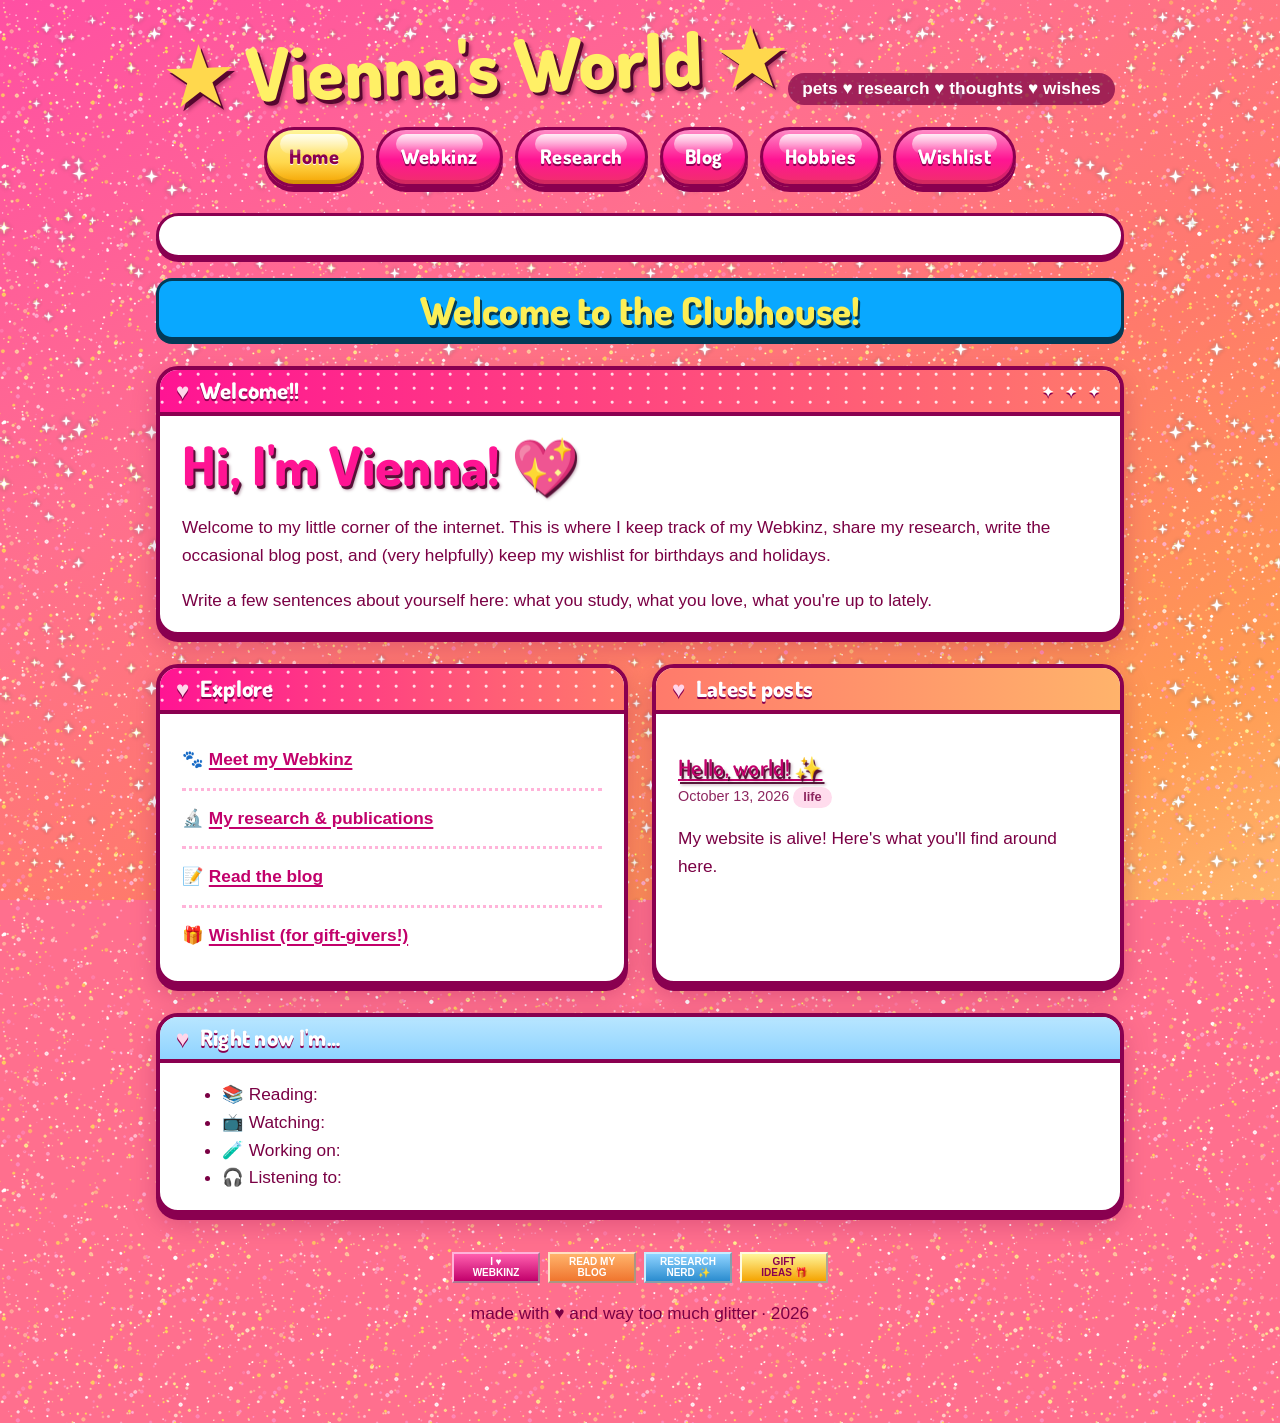
<file: index.html>
<!doctype html>
<html lang="en">
<head>
  <meta charset="utf-8">
  <meta name="viewport" content="width=device-width, initial-scale=1">
  <title>Vienna's World ✨</title>
  <link rel="icon" href="images/favicon.svg" type="image/svg+xml">
  <link rel="preconnect" href="https://fonts.googleapis.com">
  <link rel="preconnect" href="https://fonts.gstatic.com" crossorigin>
  <link href="https://fonts.googleapis.com/css2?family=Dosis:wght@600;700;800&display=swap" rel="stylesheet">
  <link rel="stylesheet" href="css/style.css">
</head>
<body data-page="home" data-root="">
<div class="page">
  <div id="site-header"></div>
  <main>
    <div id="birthday-banner"></div>
    <section class="window">
      <h2 class="window-title">Welcome!! <span class="dots" aria-hidden="true">✦ ✦ ✦</span></h2>
      <div class="window-body">
        <h1>Hi, I'm Vienna! 💖</h1>
        <p>Welcome to my little corner of the internet. This is where I keep track of my Webkinz, share my research, write the occasional blog post, and (very helpfully) keep my wishlist for birthdays and holidays.</p>
        <p>Write a few sentences about yourself here: what you study, what you love, what you're up to lately.</p>
      </div>
    </section>

    <div class="grid">
      <section class="window">
        <h2 class="window-title">Explore</h2>
        <div class="window-body">
          <ul class="item-list">
            <li>🐾 <a href="webkinz.html">Meet my Webkinz</a></li>
            <li>🔬 <a href="research.html">My research &amp; publications</a></li>
            <li>📝 <a href="blog/index.html">Read the blog</a></li>
            <li>🎁 <a href="wishlist.html">Wishlist (for gift-givers!)</a></li>
          </ul>
        </div>
      </section>

      <section class="window peach">
        <h2 class="window-title">Latest posts</h2>
        <div class="window-body">
          <ul class="item-list" id="latest-posts"></ul>
        </div>
      </section>
    </div>

    <section class="window sky">
      <h2 class="window-title">Right now I'm…</h2>
      <div class="window-body">
        <ul>
          <li>📚 Reading: </li>
          <li>📺 Watching: </li>
          <li>🧪 Working on: </li>
          <li>🎧 Listening to: </li>
        </ul>
      </div>
    </section>
  </main>
  <div id="site-footer"></div>
</div>
<script src="js/data.js"></script>
<script src="js/site.js"></script>
</body>
</html>
</file>
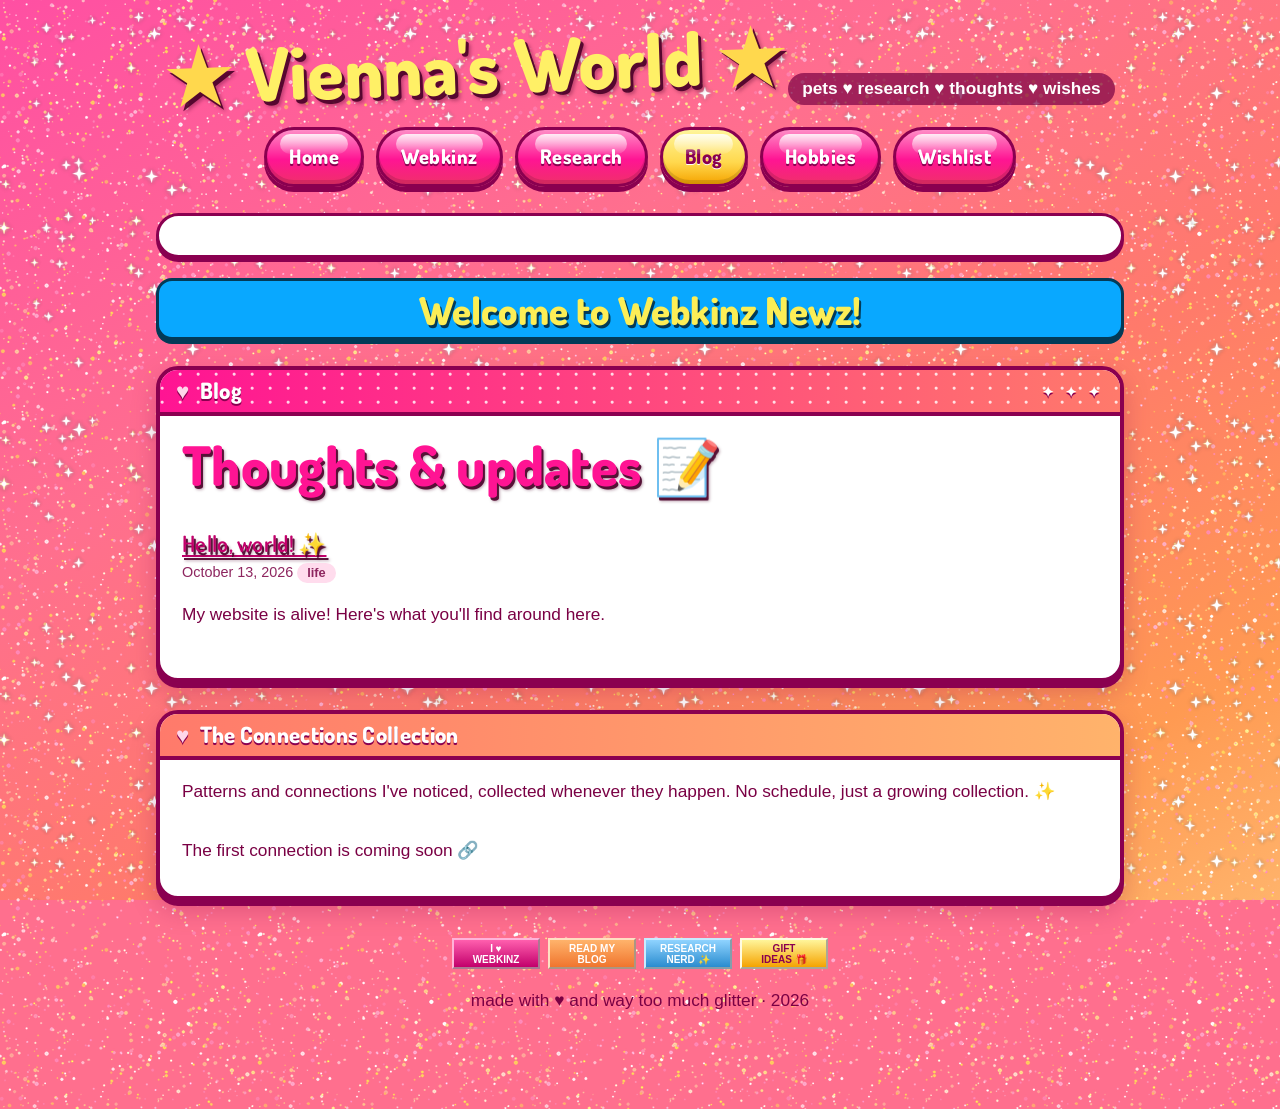
<file: blog/index.html>
<!doctype html>
<html lang="en">
<head>
  <meta charset="utf-8">
  <meta name="viewport" content="width=device-width, initial-scale=1">
  <title>Blog ✨ Vienna's World</title>
  <link rel="icon" href="../images/favicon.svg" type="image/svg+xml">
  <link rel="preconnect" href="https://fonts.googleapis.com">
  <link rel="preconnect" href="https://fonts.gstatic.com" crossorigin>
  <link href="https://fonts.googleapis.com/css2?family=Dosis:wght@600;700;800&display=swap" rel="stylesheet">
  <link rel="stylesheet" href="../css/style.css">
</head>
<body data-page="blog" data-root="../">
<div class="page">
  <div id="site-header"></div>
  <main>
    <section class="window">
      <h2 class="window-title">Blog <span class="dots" aria-hidden="true">✦ ✦ ✦</span></h2>
      <div class="window-body">
        <h1>Thoughts &amp; updates 📝</h1>
        <ul class="item-list" id="post-list"></ul>
      </div>
    </section>

    <section class="window peach">
      <h2 class="window-title">The Connections Collection</h2>
      <div class="window-body">
        <p>Patterns and connections I've noticed, collected whenever they happen. No schedule, just a growing collection. ✨</p>
        <ul class="item-list" data-series="Connections" data-empty="The first connection is coming soon 🔗"></ul>
      </div>
    </section>
  </main>
  <div id="site-footer"></div>
</div>
<script src="../js/data.js"></script>
<script src="../js/site.js"></script>
</body>
</html>
</file>
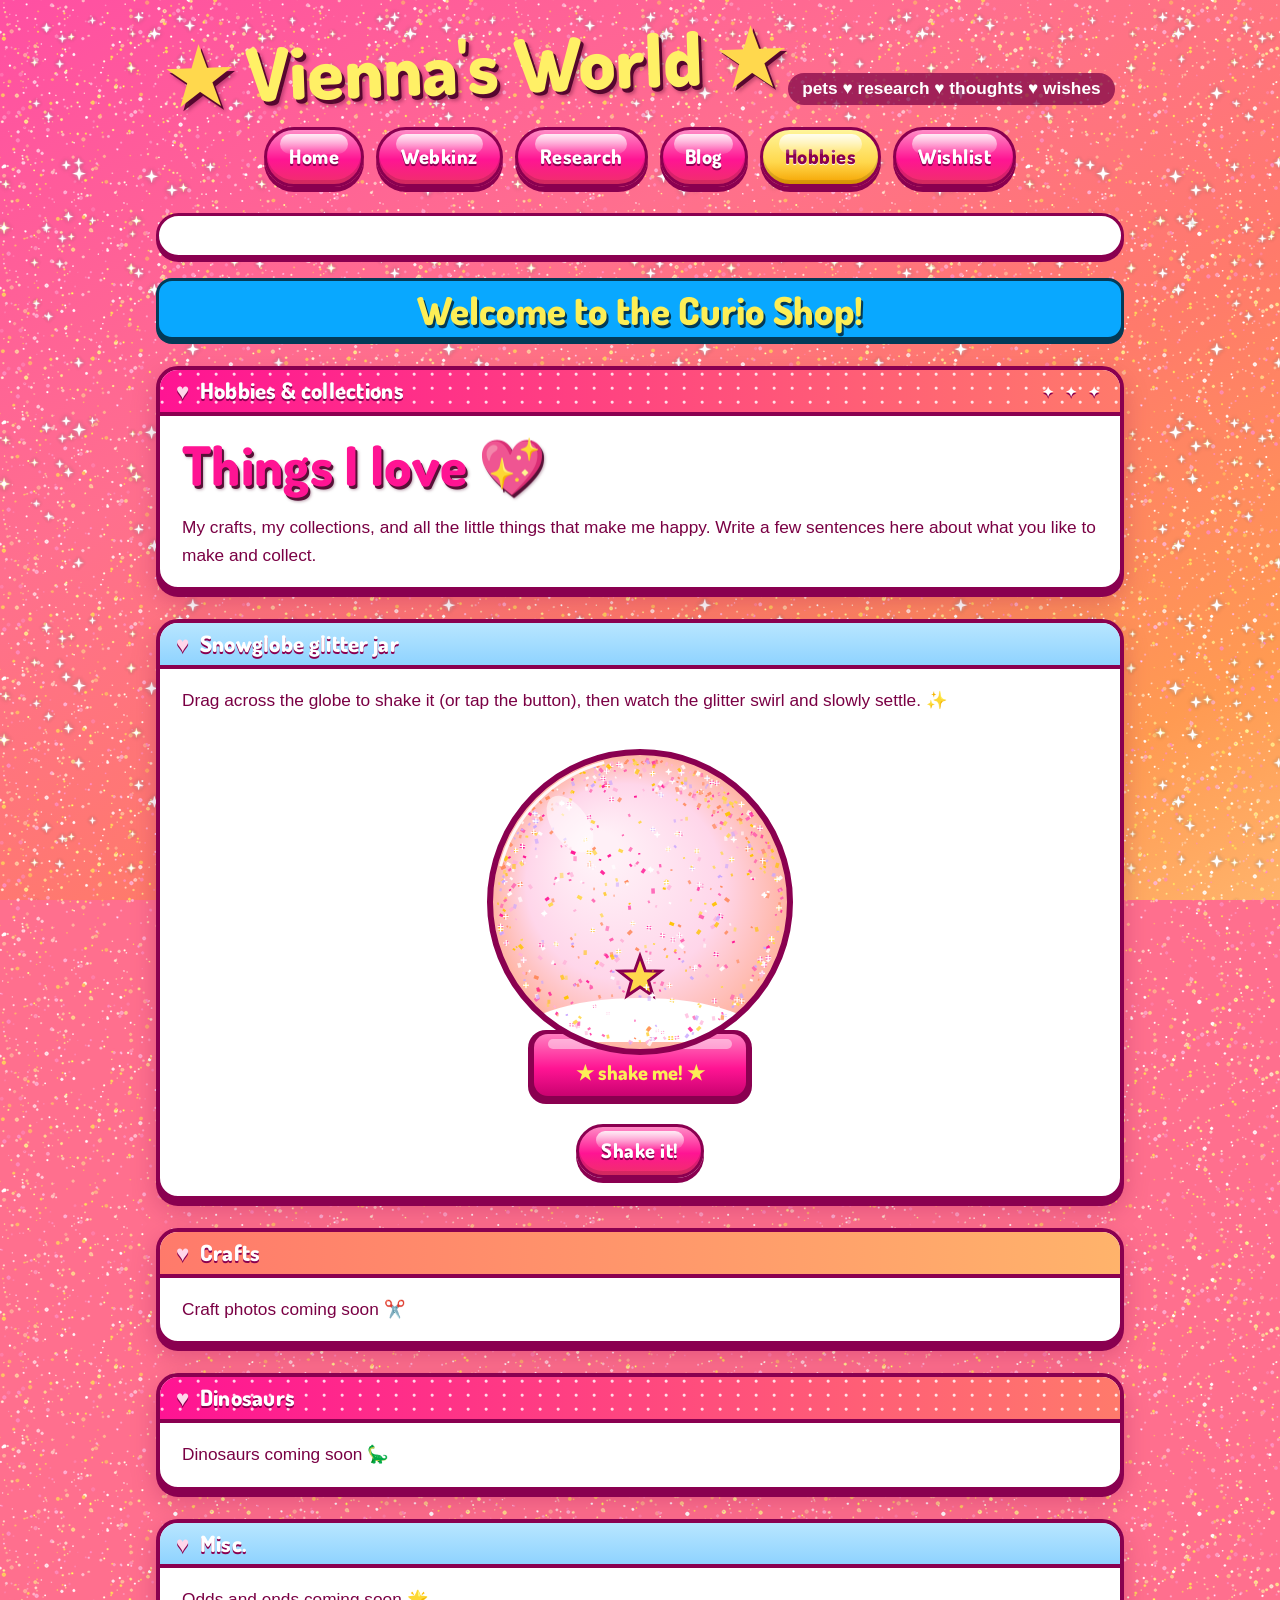
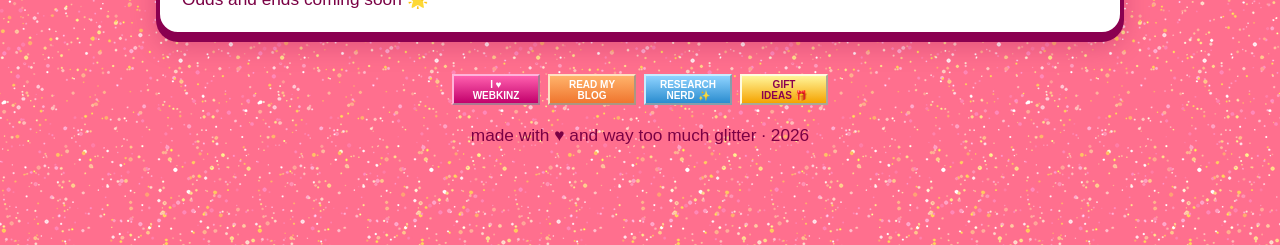
<file: hobbies.html>
<!doctype html>
<html lang="en">
<head>
  <meta charset="utf-8">
  <meta name="viewport" content="width=device-width, initial-scale=1">
  <title>Hobbies ✨ Vienna's World</title>
  <link rel="icon" href="images/favicon.svg" type="image/svg+xml">
  <link rel="preconnect" href="https://fonts.googleapis.com">
  <link rel="preconnect" href="https://fonts.gstatic.com" crossorigin>
  <link href="https://fonts.googleapis.com/css2?family=Dosis:wght@600;700;800&display=swap" rel="stylesheet">
  <link rel="stylesheet" href="css/style.css">
</head>
<body data-page="hobbies" data-root="">
<div class="page">
  <div id="site-header"></div>
  <main>
    <section class="window">
      <h2 class="window-title">Hobbies &amp; collections <span class="dots" aria-hidden="true">✦ ✦ ✦</span></h2>
      <div class="window-body">
        <h1>Things I love 💖</h1>
        <p>My crafts, my collections, and all the little things that make me happy. Write a few sentences here about what you like to make and collect.</p>
      </div>
    </section>

    <section class="window sky">
      <h2 class="window-title">Snowglobe glitter jar</h2>
      <div class="window-body">
        <p>Drag across the globe to shake it (or tap the button), then watch the glitter swirl and slowly settle. ✨</p>
        <div class="globe-wrap">
          <canvas id="snowglobe" width="340" height="378" role="img" aria-label="A snowglobe full of pink, orange and gold glitter. Drag across it to shake it."></canvas>
          <button type="button" class="btn" id="shake-globe">Shake it!</button>
        </div>
      </div>
    </section>

    <section class="window peach">
      <h2 class="window-title">Crafts</h2>
      <div class="window-body"><div class="gallery" data-shelf="Crafts" data-empty="Craft photos coming soon ✂️"></div></div>
    </section>

    <section class="window">
      <h2 class="window-title">Dinosaurs</h2>
      <div class="window-body"><div class="gallery" data-shelf="Dinosaurs" data-empty="Dinosaurs coming soon 🦕"></div></div>
    </section>

    <section class="window sky">
      <h2 class="window-title">Misc.</h2>
      <div class="window-body"><div class="gallery" data-shelf="Misc" data-empty="Odds and ends coming soon 🌟"></div></div>
    </section>
  </main>
  <div id="site-footer"></div>
</div>
<script src="js/data.js"></script>
<script src="js/site.js"></script>
<script src="js/snowglobe.js"></script>
</body>
</html>
</file>
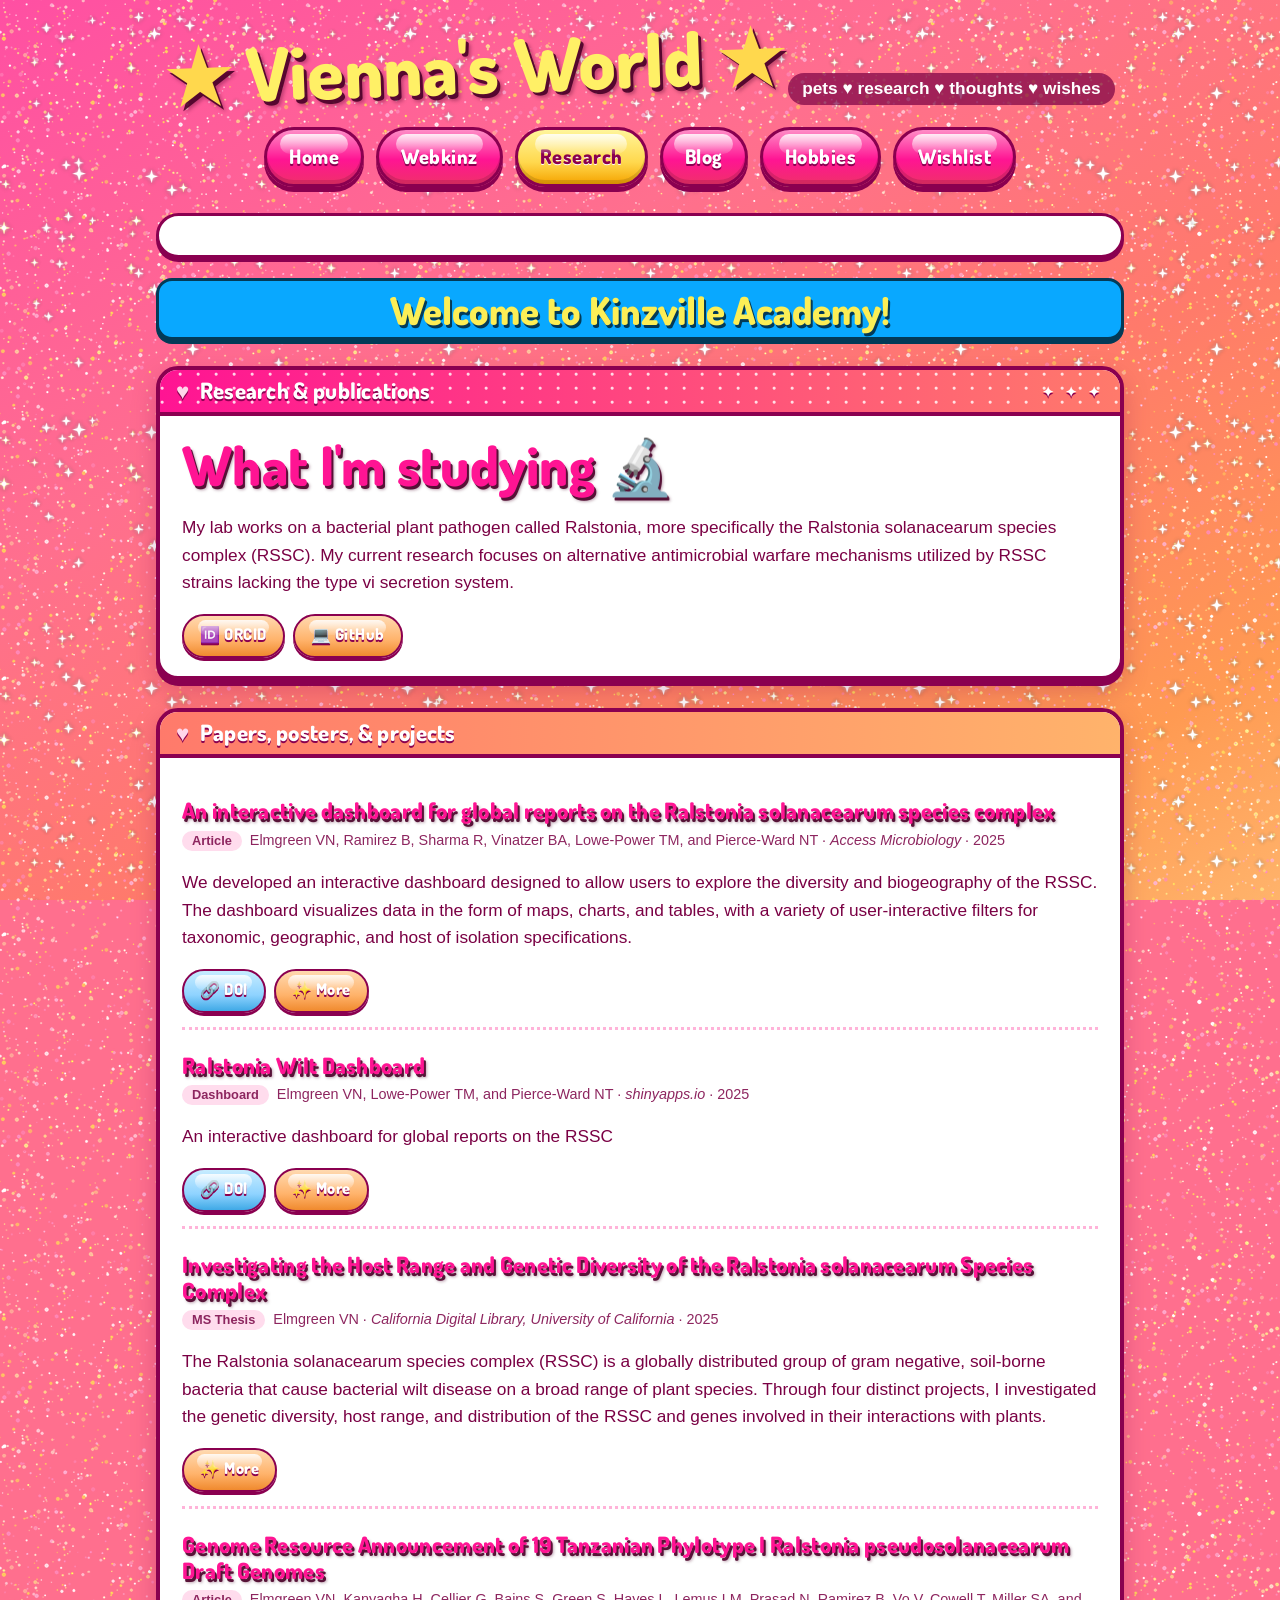
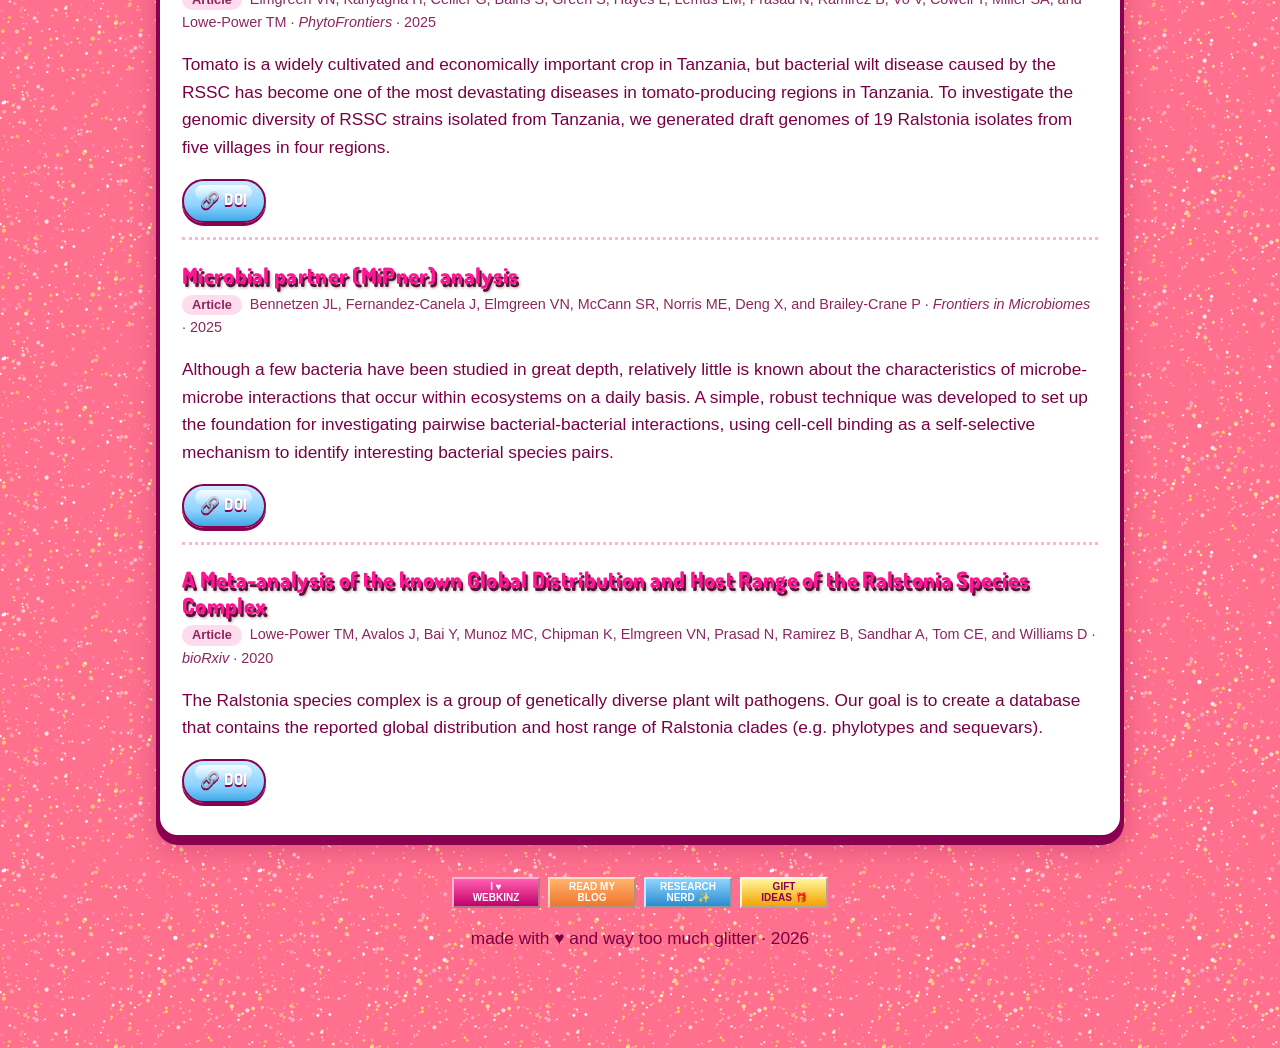
<file: research.html>
<!doctype html>
<html lang="en">
<head>
  <meta charset="utf-8">
  <meta name="viewport" content="width=device-width, initial-scale=1">
  <title>Research ✨ Vienna's World</title>
  <link rel="icon" href="images/favicon.svg" type="image/svg+xml">
  <link rel="preconnect" href="https://fonts.googleapis.com">
  <link rel="preconnect" href="https://fonts.gstatic.com" crossorigin>
  <link href="https://fonts.googleapis.com/css2?family=Dosis:wght@600;700;800&display=swap" rel="stylesheet">
  <link rel="stylesheet" href="css/style.css">
</head>
<body data-page="research" data-root="">
<div class="page">
  <div id="site-header"></div>
  <main>
    <section class="window">
      <h2 class="window-title">Research &amp; publications <span class="dots" aria-hidden="true">✦ ✦ ✦</span></h2>
      <div class="window-body">
        <h1>What I'm studying 🔬</h1>
        <p>My lab works on a bacterial plant pathogen called Ralstonia, more specifically the Ralstonia solanacearum species complex (RSSC). My current research focuses on alternative antimicrobial warfare mechanisms utilized by RSSC strains lacking the type vi secretion system.</p>
        <div class="actions" id="profile-links" style="display:flex;flex-wrap:wrap;gap:8px"></div>
      </div>
    </section>

    <section class="window peach">
      <h2 class="window-title">Papers, posters, &amp; projects</h2>
      <div class="window-body">
        <ul class="item-list" id="research-list"></ul>
      </div>
    </section>
  </main>
  <div id="site-footer"></div>
</div>
<script src="js/data.js"></script>
<script src="js/site.js"></script>
</body>
</html>
</file>
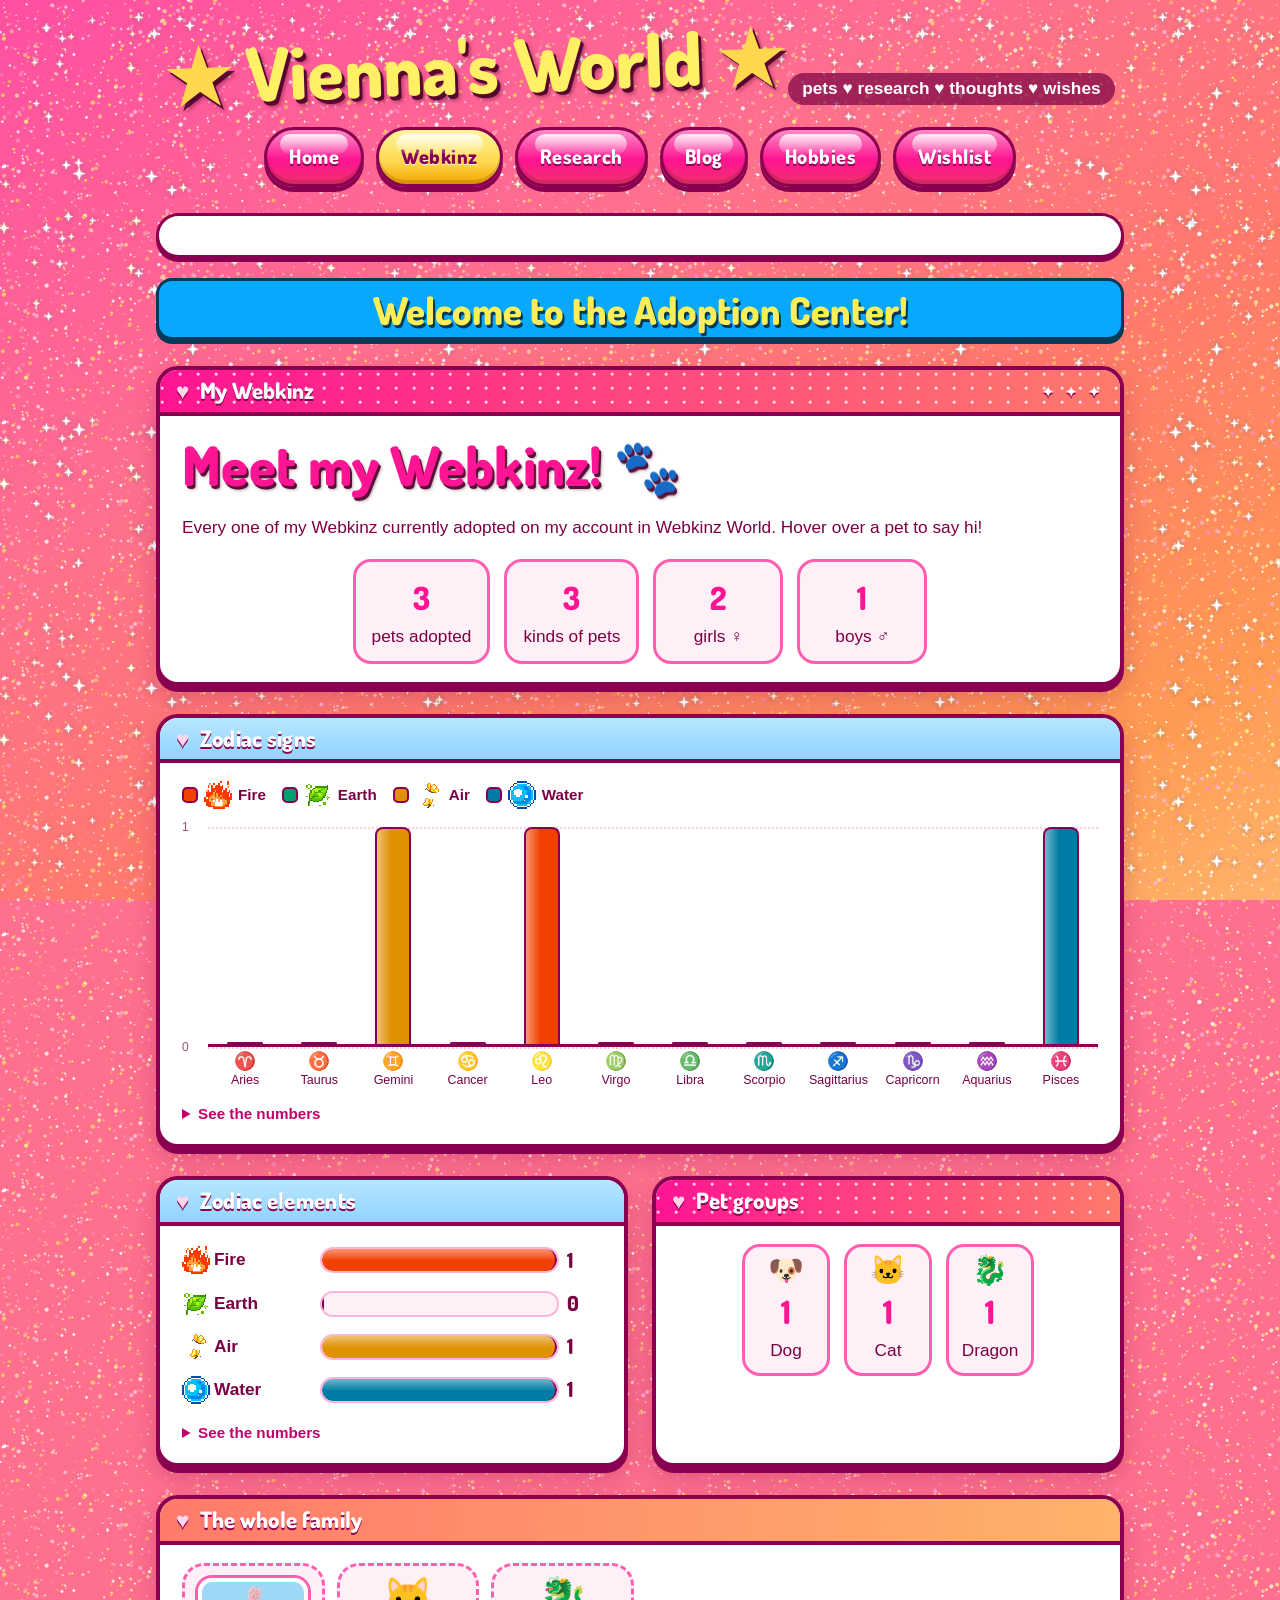
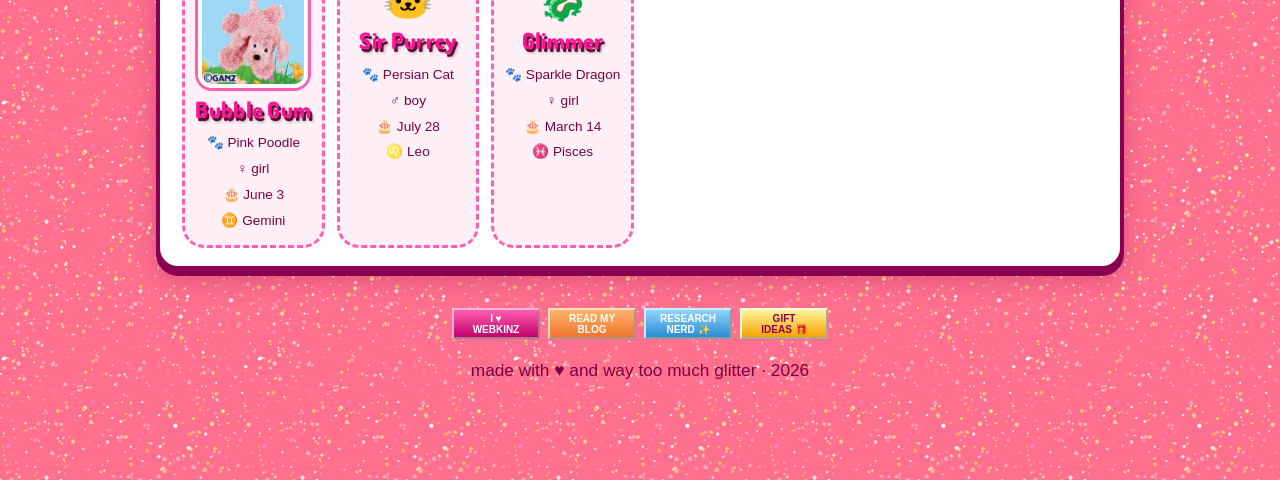
<file: webkinz.html>
<!doctype html>
<html lang="en">
<head>
  <meta charset="utf-8">
  <meta name="viewport" content="width=device-width, initial-scale=1">
  <title>My Webkinz ✨ Vienna's World</title>
  <link rel="icon" href="images/favicon.svg" type="image/svg+xml">
  <link rel="preconnect" href="https://fonts.googleapis.com">
  <link rel="preconnect" href="https://fonts.gstatic.com" crossorigin>
  <link href="https://fonts.googleapis.com/css2?family=Dosis:wght@600;700;800&display=swap" rel="stylesheet">
  <link rel="stylesheet" href="css/style.css">
</head>
<body data-page="webkinz" data-root="">
<div class="page">
  <div id="site-header"></div>
  <main>
    <section class="window">
      <h2 class="window-title">My Webkinz <span class="dots" aria-hidden="true">✦ ✦ ✦</span></h2>
      <div class="window-body">
        <h1>Meet my Webkinz! 🐾</h1>
        <p>Every one of my Webkinz currently adopted on my account in Webkinz World. Hover over a pet to say hi!</p>
        <div class="stats" id="pet-stats"></div>
      </div>
    </section>

    <section class="window sky">
      <h2 class="window-title">Zodiac signs</h2>
      <div class="window-body"><div id="sign-chart"></div></div>
    </section>

    <div class="grid">
      <section class="window sky">
        <h2 class="window-title">Zodiac elements</h2>
        <div class="window-body"><div id="element-chart"></div></div>
      </section>

      <section class="window">
        <h2 class="window-title">Pet groups</h2>
        <div class="window-body"><div class="stats" id="group-tiles"></div></div>
      </section>
    </div>

    <section class="window peach">
      <h2 class="window-title">The whole family</h2>
      <div class="window-body">
        <div class="grid pet-grid" id="pet-grid"><p>Fetching the pets… 🐾</p></div>
      </div>
    </section>

  </main>
  <div id="site-footer"></div>
</div>
<script src="js/data.js"></script>
<script src="js/site.js"></script>
</body>
</html>
</file>
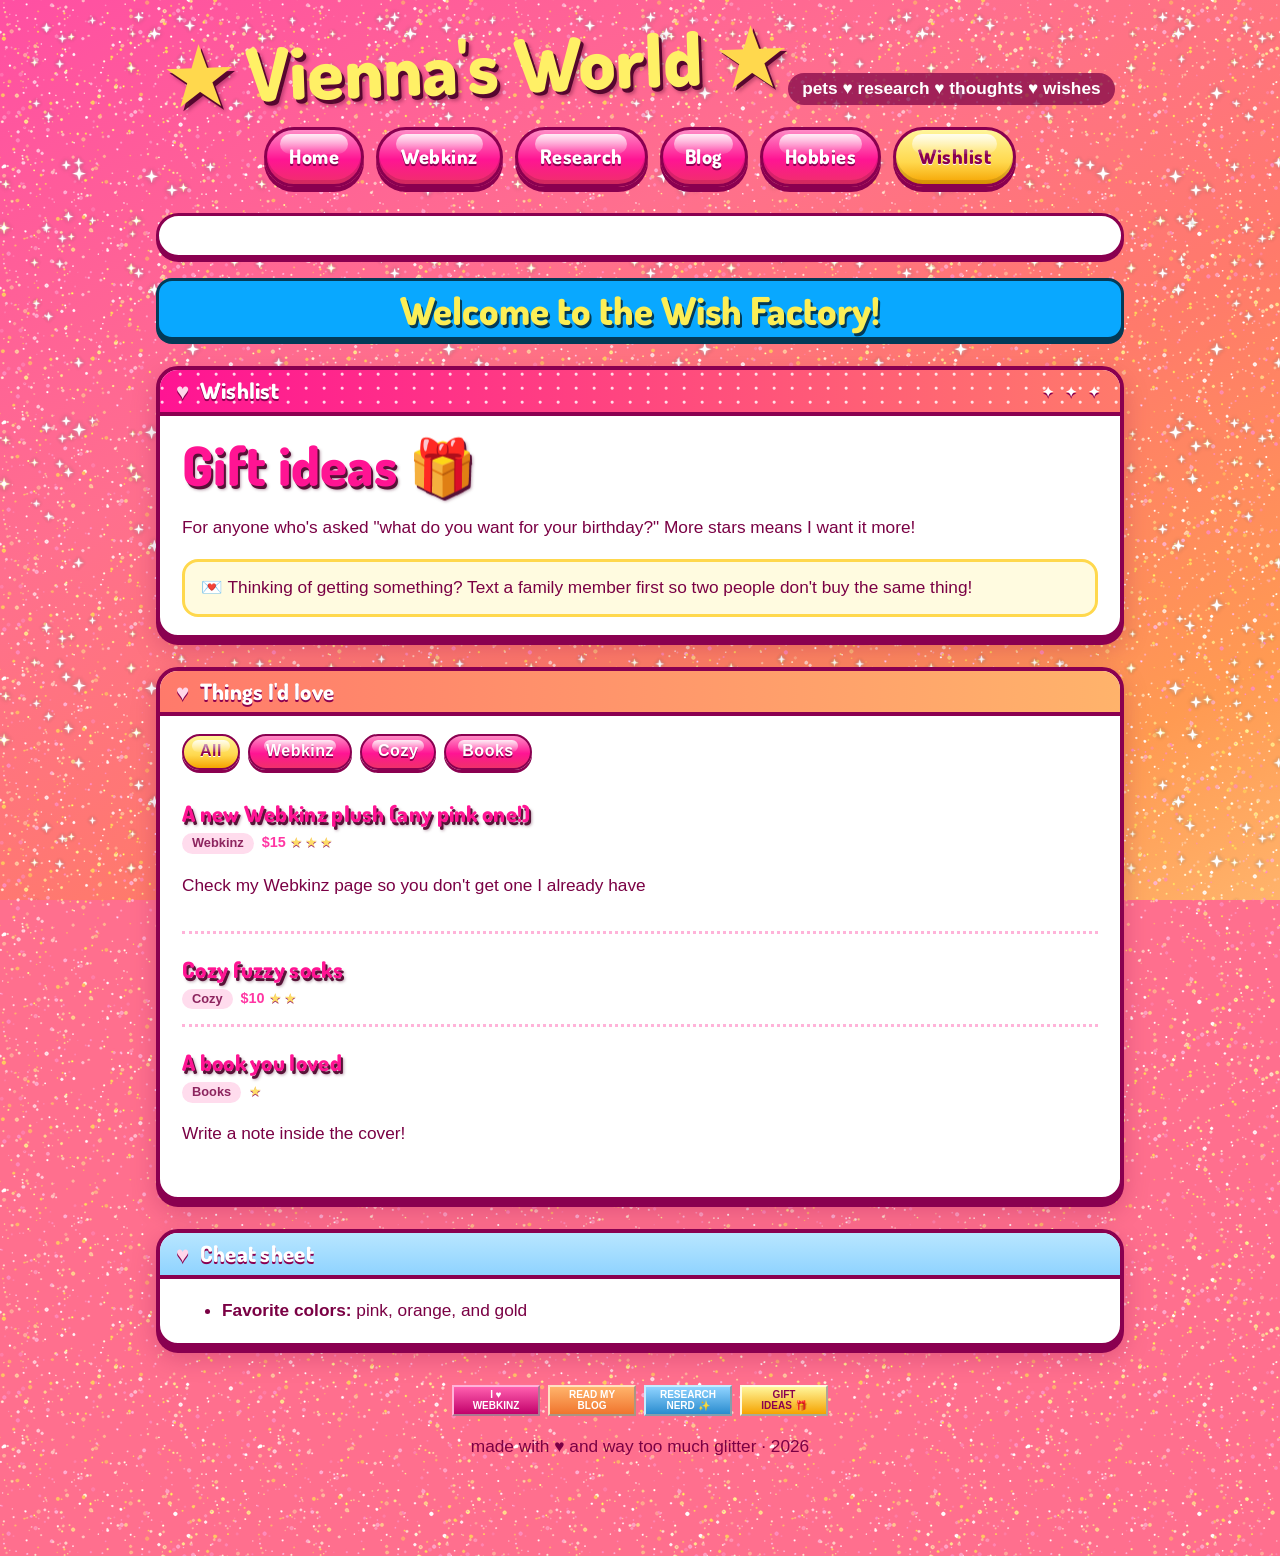
<file: wishlist.html>
<!doctype html>
<html lang="en">
<head>
  <meta charset="utf-8">
  <meta name="viewport" content="width=device-width, initial-scale=1">
  <title>Wishlist ✨ Vienna's World</title>
  <link rel="icon" href="images/favicon.svg" type="image/svg+xml">
  <link rel="preconnect" href="https://fonts.googleapis.com">
  <link rel="preconnect" href="https://fonts.gstatic.com" crossorigin>
  <link href="https://fonts.googleapis.com/css2?family=Dosis:wght@600;700;800&display=swap" rel="stylesheet">
  <link rel="stylesheet" href="css/style.css">
</head>
<body data-page="wishlist" data-root="">
<div class="page">
  <div id="site-header"></div>
  <main>
    <section class="window">
      <h2 class="window-title">Wishlist <span class="dots" aria-hidden="true">✦ ✦ ✦</span></h2>
      <div class="window-body">
        <h1>Gift ideas 🎁</h1>
        <p>For anyone who's asked "what do you want for your birthday?" More stars means I want it more!</p>
        <p class="note">💌 Thinking of getting something? Text a family member first so two people don't buy the same thing!</p>
      </div>
    </section>

    <section class="window peach">
      <h2 class="window-title">Things I'd love</h2>
      <div class="window-body">
        <div class="wish-filters" id="wish-filters" role="group" aria-label="Filter by category"></div>
        <ul class="item-list" id="wish-list"></ul>
      </div>
    </section>

    <section class="window sky">
      <h2 class="window-title">Cheat sheet</h2>
      <div class="window-body">
        <ul id="favorites"></ul>
      </div>
    </section>
  </main>
  <div id="site-footer"></div>
</div>
<script src="js/data.js"></script>
<script src="js/site.js"></script>
</body>
</html>
</file>
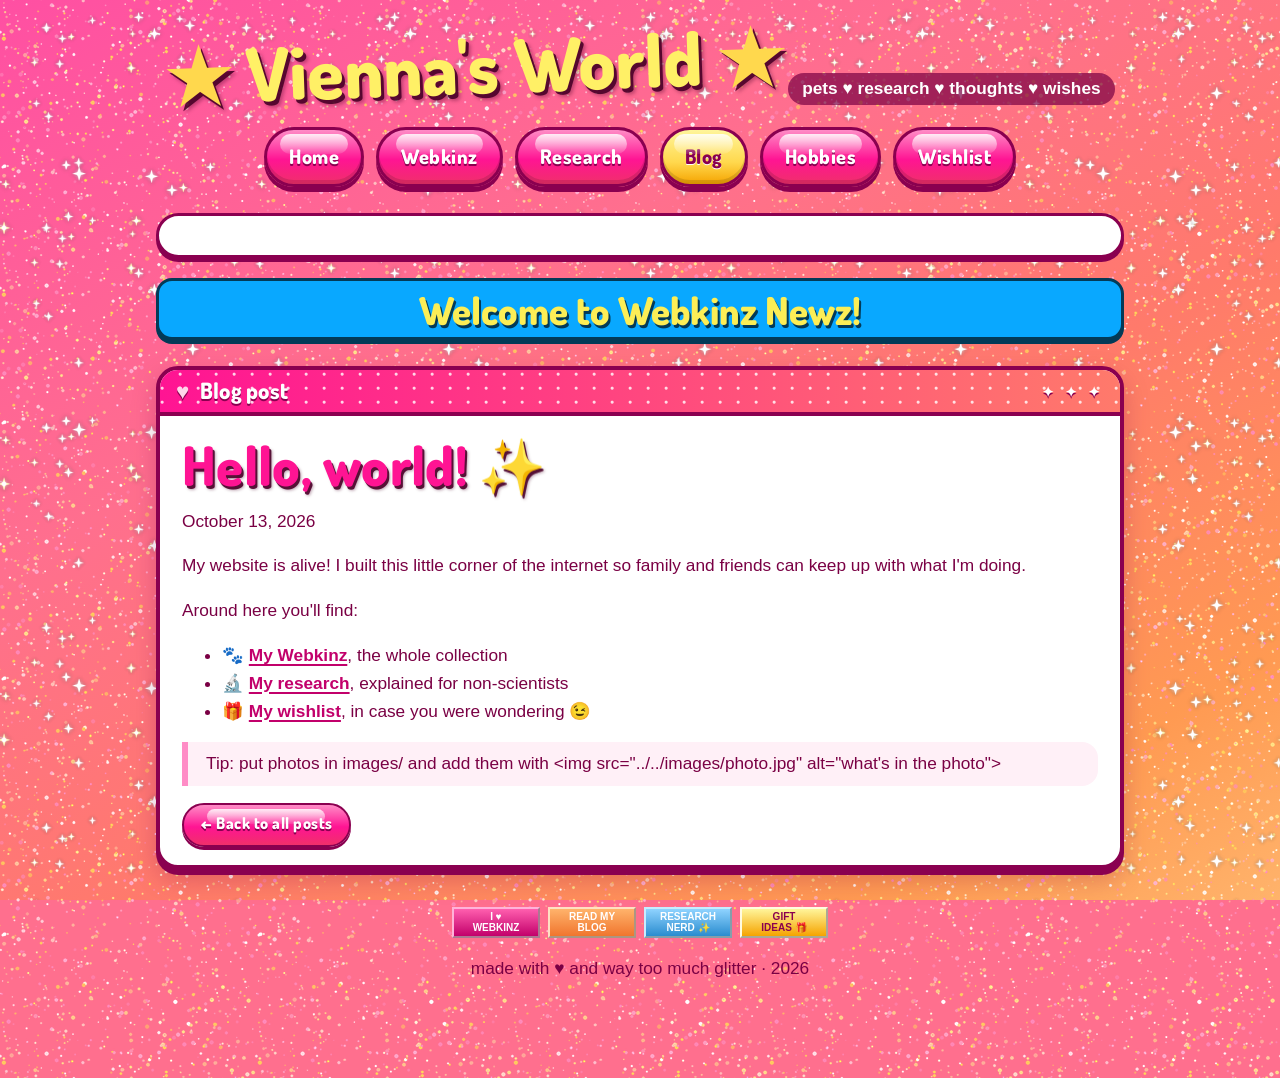
<file: blog/posts/2026-10-13-hello-world.html>
<!doctype html>
<html lang="en">
<head>
  <meta charset="utf-8">
  <meta name="viewport" content="width=device-width, initial-scale=1">
  <title>Hello, world! ✨ Vienna's World</title>
  <link rel="icon" href="../../images/favicon.svg" type="image/svg+xml">
  <link rel="preconnect" href="https://fonts.googleapis.com">
  <link rel="preconnect" href="https://fonts.gstatic.com" crossorigin>
  <link href="https://fonts.googleapis.com/css2?family=Dosis:wght@600;700;800&display=swap" rel="stylesheet">
  <link rel="stylesheet" href="../../css/style.css">
</head>
<body data-page="blog" data-root="../../">
<div class="page">
  <div id="site-header"></div>
  <main>
    <!-- ✨ To write a new post: copy this file, rename it (date-title.html),
         change the title + date + words below, then add it to POSTS in js/data.js -->
    <article class="window">
      <h2 class="window-title">Blog post <span class="dots" aria-hidden="true">✦ ✦ ✦</span></h2>
      <div class="window-body post-body">
        <h1>Hello, world! ✨</h1>
        <p class="meta">October 13, 2026</p>

        <p>My website is alive! I built this little corner of the internet so family and friends can keep up with what I'm doing.</p>

        <p>Around here you'll find:</p>
        <ul>
          <li>🐾 <a href="../../webkinz.html">My Webkinz</a>, the whole collection</li>
          <li>🔬 <a href="../../research.html">My research</a>, explained for non-scientists</li>
          <li>🎁 <a href="../../wishlist.html">My wishlist</a>, in case you were wondering 😉</li>
        </ul>

        <blockquote>Tip: put photos in images/ and add them with &lt;img src="../../images/photo.jpg" alt="what's in the photo"&gt;</blockquote>

        <p><a class="btn btn-sm" href="../index.html">← Back to all posts</a></p>
      </div>
    </article>
  </main>
  <div id="site-footer"></div>
</div>
<script src="../../js/data.js"></script>
<script src="../../js/site.js"></script>
</body>
</html>
</file>
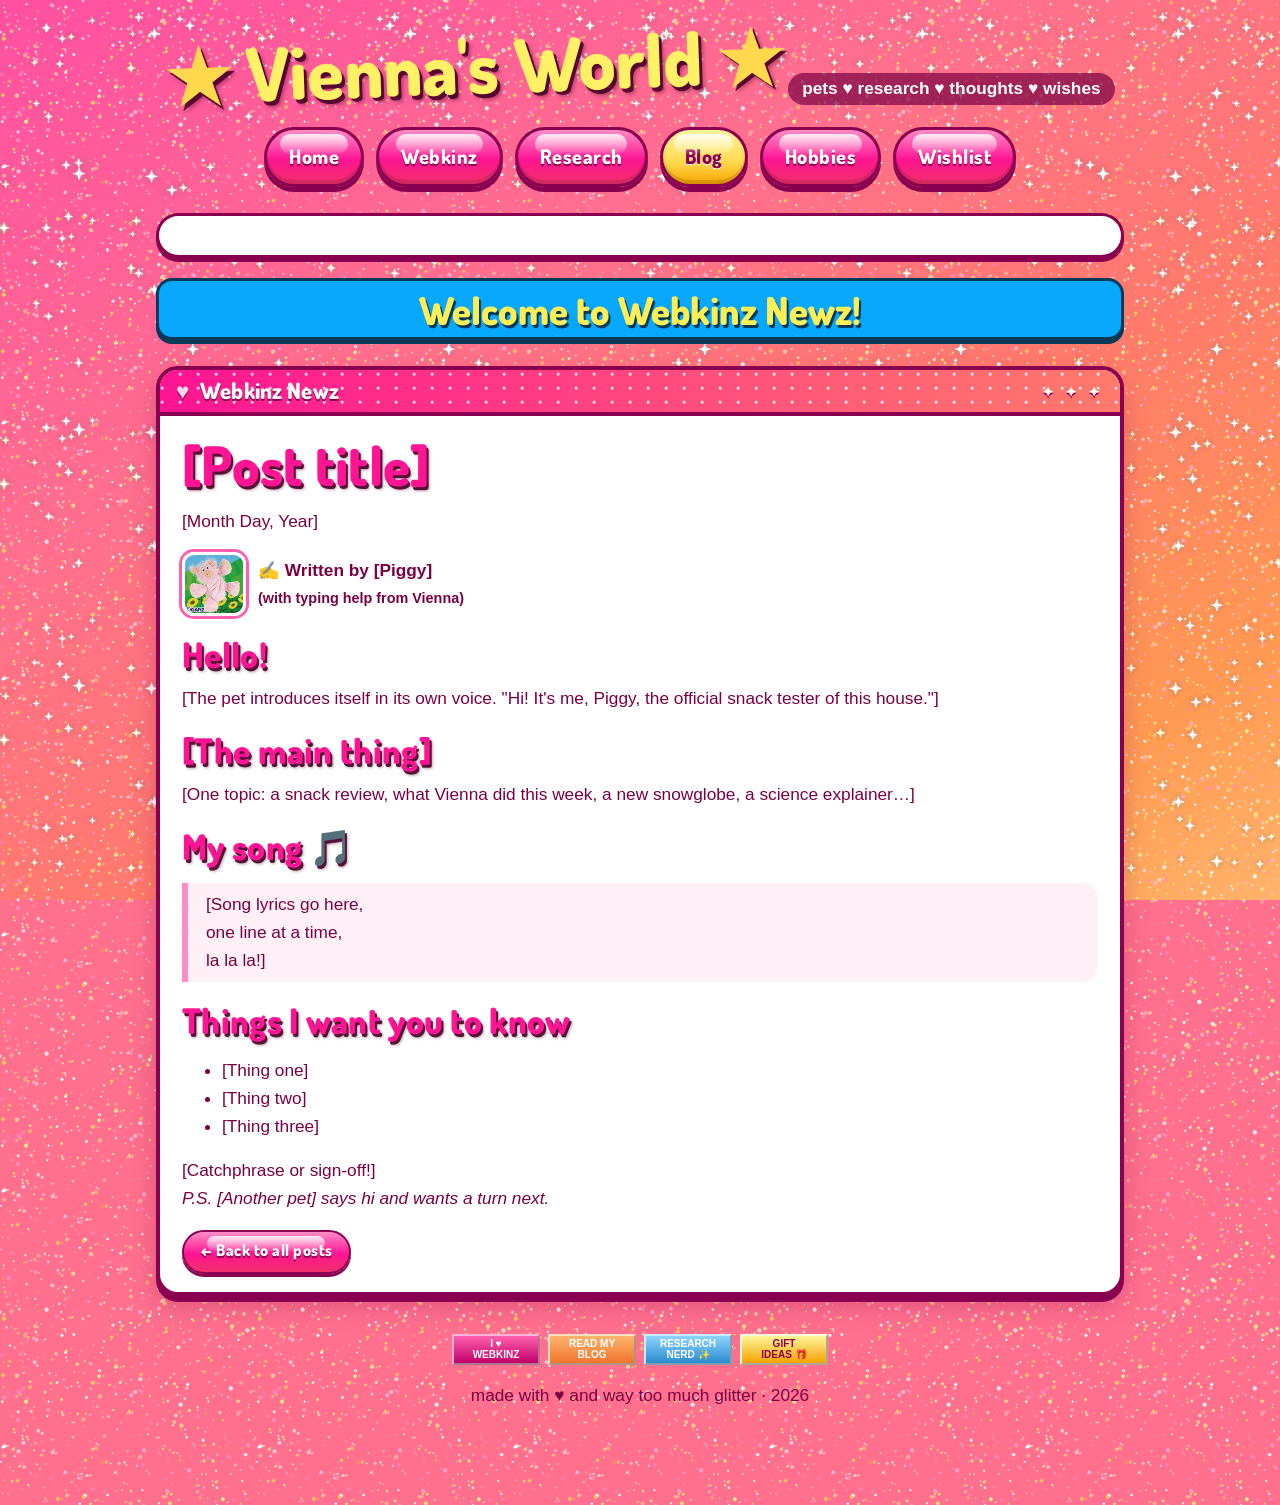
<file: blog/posts/_template-pet-post.html>
<!doctype html>
<html lang="en">
<head>
  <meta charset="utf-8">
  <meta name="viewport" content="width=device-width, initial-scale=1">
  <title>Hello, world! ✨ Vienna's World</title>
  <link rel="icon" href="../../images/favicon.svg" type="image/svg+xml">
  <link rel="preconnect" href="https://fonts.googleapis.com">
  <link rel="preconnect" href="https://fonts.gstatic.com" crossorigin>
  <link href="https://fonts.googleapis.com/css2?family=Dosis:wght@600;700;800&display=swap" rel="stylesheet">
  <link rel="stylesheet" href="../../css/style.css">
</head>
<body data-page="blog" data-root="../../">
<div class="page">
  <div id="site-header"></div>
  <main>
    <!-- ✨ A post written by one of my Webkinz ✨
         1. Copy this file and rename it (date-title.html, e.g. 2026-11-01-piggys-snack-review.html)
         2. Fill in the parts in [brackets] and delete any section you don't need
         3. Add it to POSTS in js/data.js with author: "Piggy" (and series: "Snack Reviews" if it's part of one) -->
    <article class="window">
      <h2 class="window-title">Webkinz Newz <span class="dots" aria-hidden="true">✦ ✦ ✦</span></h2>
      <div class="window-body post-body">
        <h1>[Post title]</h1>
        <p class="meta">[Month Day, Year]</p>

        <!-- the byline: change the picture and the name -->
        <p class="byline">
          <img src="../../images/pets/piggy.webp" alt="">
          <span>✍️ Written by [Piggy]<br><small>(with typing help from Vienna)</small></span>
        </p>

        <h2>Hello!</h2>
        <p>[The pet introduces itself in its own voice. "Hi! It's me, Piggy, the official snack tester of this house."]</p>

        <h2>[The main thing]</h2>
        <p>[One topic: a snack review, what Vienna did this week, a new snowglobe, a science explainer…]</p>

        <h2>My song 🎵</h2>
        <blockquote>[Song lyrics go here,<br>one line at a time,<br>la la la!]</blockquote>

        <h2>Things I want you to know</h2>
        <ul>
          <li>[Thing one]</li>
          <li>[Thing two]</li>
          <li>[Thing three]</li>
        </ul>

        <p>[Catchphrase or sign-off!]<br>
        <em>P.S. [Another pet] says hi and wants a turn next.</em></p>

        <p><a class="btn btn-sm" href="../index.html">← Back to all posts</a></p>
      </div>
    </article>
  </main>
  <div id="site-footer"></div>
</div>
<script src="../../js/data.js"></script>
<script src="../../js/site.js"></script>
</body>
</html>
</file>
<file: css/style.css>
/* =========================================================
   ✨ Vienna's World — main stylesheet ✨
   Everything cute lives here. Start with the colors below:
   change a variable once and it updates the whole site.
   ========================================================= */

:root {
  /* pinks */
  --pink-50:  #fff0f7;
  --pink-100: #ffd6ea;
  --pink-200: #ffb3d9;
  --pink-300: #ff8cc6;
  --pink-400: #ff5fae;
  --pink-500: #ff1493;   /* same hot pink as the Shiny dashboard */
  --pink-700: #c2006b;
  --pink-900: #7a0044;   /* text color: dark enough to read on pink */

  /* accents */
  --coral:  #ff7a6b;
  --peach:  #ffb36b;
  --sky:    #8fd3ff;
  --gold:   #ffd84d;
  --white:  #ffffff;

  --text:      var(--pink-900);
  --outline:   #8a0050;          /* chunky Webkinz-style outlines */
  --radius:    22px;
  --shadow:    0 6px 0 var(--outline), 0 10px 24px rgba(122, 0, 68, .25);

  /* headers: Dosis is the closest free match to the Ganz eStore headers */
  --font-display: "Dosis", "Arial Rounded MT Bold", "Trebuchet MS", sans-serif;
  --font-body:    "Trebuchet MS", "Lucida Grande", "Lucida Sans Unicode", Tahoma, sans-serif;
  /* the eStore look: solid letters with a soft dark drop shadow */
  --title-shadow: 2px 3px 0 rgba(74, 0, 40, .9), 3px 4px 3px rgba(74, 0, 40, .35);
}

/* ---------- base ---------- */

* { box-sizing: border-box; }

html { scroll-behavior: smooth; }

body {
  margin: 0;
  min-height: 100vh;
  font-family: var(--font-body);
  font-size: 1.08rem;
  line-height: 1.6;
  color: var(--text);
  background-color: #ff6f8e;
  /* glitter flecks over a pink → coral → orange gradient */
  background-image:
    url("../images/bg/glitter.png"),
    linear-gradient(150deg, #ff4fa3 0%, #ff6f8e 35%, var(--coral) 60%, #ff9a52 85%, var(--peach) 100%);
  background-size: 256px 256px, 100% 100%;
  background-attachment: scroll, fixed;
  cursor: url("../images/cursors/wand.png") 6 6, auto;
}

/* twinkle layers: two sets of star glints fading in and out at different times */
body::before, body::after {
  content: "";
  position: fixed;
  inset: 0;
  pointer-events: none;
  z-index: 0;
  background: url("../images/bg/glints.png") 0 0 / 256px 256px;
  animation: twinkle 2.6s ease-in-out infinite alternate;
}
body::after {
  background-position: 128px 90px;
  background-size: 200px 200px;
  animation-delay: -1.3s;
}

@keyframes twinkle {
  from { opacity: 0; }
  to   { opacity: 1; }
}

a, button, summary, [tabindex], .btn { cursor: url("../images/cursors/wand.png") 6 6, pointer; }

a { color: var(--pink-700); font-weight: 600; text-decoration-thickness: 2px; text-underline-offset: 3px; }
a:hover { color: var(--pink-500); }

img { max-width: 100%; }

h1, h2, h3 {
  font-family: var(--font-display);
  font-weight: 800;
  letter-spacing: .3px;
  line-height: 1.15;
  color: var(--pink-500);
  text-shadow: var(--title-shadow);
}
h1 { font-size: clamp(2.2rem, 6vw, 3.4rem); margin: .2em 0; }
h2 { font-size: clamp(1.6rem, 4vw, 2.2rem); margin: .4em 0 .3em; }
h3 { font-size: 1.4rem; margin: .4em 0 .2em; }

/* ---------- layout ---------- */

.page {
  position: relative;
  z-index: 1;
  max-width: 1000px;
  margin: 0 auto;
  padding: 0 16px 48px;
}

.grid {
  display: grid;
  gap: 24px;
  grid-template-columns: repeat(auto-fit, minmax(260px, 1fr));
}

/* ---------- header + logo ---------- */

.site-header { text-align: center; padding: 28px 0 8px; }

.logo {
  display: inline-block;
  font-family: var(--font-display);
  font-size: clamp(2rem, 8.5vw, 4.6rem);
  line-height: 1;
  white-space: nowrap;
  text-decoration: none;
  font-weight: 800;
  color: #fff066;
  text-shadow: 3px 4px 0 rgba(74, 0, 40, .9), 5px 6px 4px rgba(74, 0, 40, .35);
  transform: rotate(-2deg);
  transition: transform .25s;
}
.logo:hover { color: #fff7a8; transform: rotate(1deg) scale(1.04); }
.logo .star { display: inline-block; color: var(--gold); animation: spin 4s linear infinite; }

@keyframes spin { to { transform: rotate(360deg); } }

.tagline {
  display: inline-block;
  margin: 12px 0 0;
  padding: 2px 14px;
  font-weight: 700;
  color: var(--white);
  background: rgba(122, 0, 68, .7);
  border-radius: 999px;
}

/* ---------- glossy Webkinz-style buttons ---------- */

.nav {
  display: flex;
  flex-wrap: wrap;
  justify-content: center;
  gap: 12px;
  margin: 22px 0 18px;
}

.btn {
  position: relative;
  display: inline-block;
  padding: 10px 22px 12px;
  border: 3px solid var(--outline);
  border-radius: 999px;
  font-family: var(--font-display);
  font-weight: 800;
  font-size: 1.25rem;
  letter-spacing: .5px;
  color: var(--white);
  text-decoration: none;
  text-shadow: 0 2px 0 var(--outline);
  background: linear-gradient(to bottom, var(--pink-300), var(--pink-500) 55%, #f0306a);
  box-shadow: 0 5px 0 var(--outline), inset 0 -4px 0 rgba(0,0,0,.12);
  cursor: pointer;
  transition: transform .1s, box-shadow .1s, filter .2s;
}
/* the shiny highlight across the top */
.btn::after {
  content: "";
  position: absolute;
  top: 4px; left: 14%; right: 14%;
  height: 38%;
  border-radius: 999px;
  background: linear-gradient(rgba(255,255,255,.85), rgba(255,255,255,.1));
  pointer-events: none;
}
.btn:hover   { color: var(--white); filter: brightness(1.08) saturate(1.15); transform: translateY(-2px); }
.btn:active  { transform: translateY(4px); box-shadow: 0 1px 0 var(--outline); }
.btn.is-current { background: linear-gradient(to bottom, #fff59a, var(--gold) 60%, #f5a300); color: var(--outline); text-shadow: 0 1px 0 var(--white); }

.btn-sm { font-size: 1rem; padding: 6px 16px 8px; border-width: 2px; box-shadow: 0 3px 0 var(--outline); }
.btn-sky   { background: linear-gradient(to bottom, #c7ecff, var(--sky) 60%, #3fa9e6); }
.btn-peach { background: linear-gradient(to bottom, #ffd9b0, var(--peach) 60%, #f08a2e); }

/* ---------- scrolling ticker ---------- */

.ticker {
  overflow: hidden;
  white-space: nowrap;
  border: 3px solid var(--outline);
  border-radius: 999px;
  background: var(--white);
  box-shadow: 0 4px 0 var(--outline);
  margin-bottom: 28px;
  font-weight: 600;
}
.ticker span {
  display: inline-block;
  padding: 6px 0 6px 100%;
  animation: scroll 22s linear infinite;
}
@keyframes scroll { to { transform: translateX(-100%); } }

/* ---------- windows (the main content boxes) ---------- */

.window {
  background: var(--white);
  border: 4px solid var(--outline);
  border-radius: var(--radius);
  box-shadow: var(--shadow);
  margin-bottom: 28px;
  overflow: hidden;
}
.window-title {
  display: flex;
  align-items: center;
  gap: 10px;
  margin: 0;
  padding: 8px 16px;
  font-family: var(--font-display);
  font-size: 1.4rem;
  font-weight: 800;
  color: var(--white);
  text-shadow: 0 2px 0 var(--outline);
  background:
    radial-gradient(circle at 12% 30%, rgba(255,255,255,.8) 0 1px, transparent 2px) 0 0 / 18px 14px,
    linear-gradient(90deg, var(--pink-500), var(--coral));
  border-bottom: 4px solid var(--outline);
}
.window-title::before { content: "♥"; color: var(--pink-100); }
.window-title .dots { margin-left: auto; letter-spacing: 4px; font-size: .9rem; }
.window-body { padding: 18px 22px; }
.window-body > :first-child { margin-top: 0; }
.window-body > :last-child  { margin-bottom: 0; }

.window.sky   .window-title { background: linear-gradient(#b8e6ff, var(--sky)); }
.window.peach .window-title { background: linear-gradient(90deg, var(--coral), var(--peach)); }

/* ---------- pet adoption cards ---------- */

.pet-card {
  position: relative;
  text-align: center;
  background: var(--pink-50);
  border: 3px dashed var(--pink-400);
  border-radius: var(--radius);
  padding: 18px 16px 16px;
  transition: transform .2s;
}
.pet-card:hover { transform: rotate(-1.5deg) scale(1.03); }
.pet-card .emoji { font-size: 3.4rem; line-height: 1; display: block; }
.pet-card img { display: block; margin: 0 auto; width: 140px; height: 140px; object-fit: cover; border-radius: 14px; border: 4px solid var(--white); box-shadow: 0 0 0 3px var(--pink-400); }
.pet-card h3 { margin-bottom: 4px; }
.pet-card .ribbon {
  position: absolute;
  top: 10px; right: -6px;
  padding: 2px 12px;
  background: var(--gold);
  color: var(--outline);
  font-weight: 700;
  font-size: .8rem;
  border: 2px solid var(--outline);
  border-radius: 6px 0 0 6px;
}
.pet-facts { list-style: none; padding: 0; margin: 8px 0 0; font-size: .95rem; }
.pet-facts li { padding: 2px 0; }

/* a tighter grid for the whole pet family */
.pet-grid { grid-template-columns: repeat(auto-fill, minmax(140px, 1fr)); gap: 12px; }
.pet-grid .pet-card { padding: 12px 10px; }
.pet-grid .pet-card .emoji { font-size: 2.6rem; }
.pet-grid .pet-card img { width: 110px; height: 110px; }
.pet-grid .pet-facts { font-size: .85rem; }

/* ---------- stat bubbles ---------- */

.stats { display: flex; flex-wrap: wrap; gap: 14px; justify-content: center; }
.stat {
  min-width: 130px;
  text-align: center;
  padding: 10px 16px;
  background: var(--pink-50);
  border: 3px solid var(--pink-400);
  border-radius: 18px;
}
.stat b { display: block; font-family: var(--font-display); font-weight: 800; font-size: 2rem; color: var(--pink-500); }

/* ---------- lists: research, blog, wishlist ---------- */

.item-list { list-style: none; padding: 0; margin: 0; }
.item-list > li {
  padding: 14px 0;
  border-bottom: 3px dotted var(--pink-200);
}
.item-list > li:last-child { border-bottom: 0; }
.item-list .meta { font-size: .9rem; opacity: .85; }
.item-list .actions { display: flex; flex-wrap: wrap; gap: 8px; margin-top: 8px; }

.tag {
  display: inline-block;
  padding: 0 10px;
  margin-right: 4px;
  font-size: .8rem;
  font-weight: 600;
  background: var(--pink-100);
  border-radius: 999px;
}

.wish-filters { display: flex; flex-wrap: wrap; gap: 8px; margin-bottom: 8px; }
.wish-filters button { font-family: var(--font-body); }
.wish-price { font-weight: 700; color: var(--pink-500); }
.wish-priority { color: var(--gold); text-shadow: 0 1px 0 var(--outline); letter-spacing: 2px; }

.note {
  padding: 12px 16px;
  background: #fffbe0;
  border: 3px solid var(--gold);
  border-radius: 16px;
}

/* ---------- blog post body ---------- */

.post-body p { margin: 0 0 1em; }
.post-body img { border-radius: 16px; border: 4px solid var(--pink-200); }
.post-body blockquote {
  margin: 1em 0;
  padding: 8px 18px;
  border-left: 6px solid var(--pink-300);
  background: var(--pink-50);
  border-radius: 0 16px 16px 0;
}

/* ---------- webkinz charts ---------- */

.legend { display: flex; flex-wrap: wrap; gap: 6px 16px; list-style: none; padding: 0; margin: 0 0 14px; font-weight: 600; font-size: .95rem; }
.legend li { display: flex; align-items: center; gap: 6px; }
.swatch { width: 16px; height: 16px; border-radius: 5px; background: var(--c); border: 2px solid var(--outline); }

/* hover / tap a bar to see its number */
[data-tip] { position: relative; outline: none; }
[data-tip]:hover::after, [data-tip]:focus-visible::after, [data-tip]:focus::after {
  content: attr(data-tip);
  position: absolute;
  left: 50%; bottom: calc(100% + 6px);
  transform: translateX(-50%);
  z-index: 5;
  white-space: nowrap;
  padding: 4px 10px;
  font-size: .9rem; font-weight: 600;
  color: var(--white);
  background: var(--outline);
  border-radius: 999px;
  pointer-events: none;
}

.column-chart { position: relative; padding-left: 26px; margin-top: 18px; }
.ticks { position: absolute; left: 0; right: 0; top: 0; height: 220px; }
.tick {
  position: absolute; left: 0; right: 0;
  transform: translateY(50%);
  font-size: .75rem; line-height: 1;
  color: var(--pink-900); opacity: .7;
}
.tick::after { content: ""; position: absolute; left: 26px; right: 0; top: 50%; border-top: 2px dotted var(--pink-200); }
.bars { position: relative; display: flex; }
.bar-col { flex: 1; min-width: 0; display: flex; flex-direction: column; align-items: center; cursor: default; }
.bar-col[data-tip]::after { bottom: auto; top: -8px; }
.bar-track { position: relative; width: 100%; height: 220px; display: flex; align-items: flex-end; justify-content: center; border-bottom: 3px solid var(--outline); }
.bar {
  width: min(70%, 36px);
  background: linear-gradient(90deg, rgba(255,255,255,.45), transparent 45%), var(--c);
  border: 2px solid var(--outline);
  border-bottom: 0;
  border-radius: 8px 8px 0 0;
  transition: filter .15s, transform .15s;
  transform-origin: bottom;
}
.bar-col:hover .bar, .bar-col:focus .bar { filter: brightness(1.12); transform: scaleY(1.03); }
.bar-label { display: flex; flex-direction: column; align-items: center; margin-top: 4px; font-size: .78rem; line-height: 1.2; text-align: center; }
.bar-label .sym { font-size: 1.1rem; }
.bar-label .name { max-width: 100%; overflow: hidden; text-overflow: ellipsis; }

.hbar-chart { display: grid; gap: 10px; }
.hbar-row { display: grid; grid-template-columns: 7.5em 1fr 2em; align-items: center; gap: 8px; }
.hbar-label { display: flex; align-items: center; gap: 4px; font-weight: 600; }
.el-icon { width: 28px; height: 28px; object-fit: contain; image-rendering: pixelated; vertical-align: middle; }
.hbar-track { height: 26px; border-radius: 999px; background: var(--pink-50); border: 2px solid var(--pink-200); overflow: hidden; }
.hbar {
  height: 100%;
  background: linear-gradient(rgba(255,255,255,.45), transparent 55%), var(--c);
  border-right: 2px solid var(--outline);
  border-radius: 999px;
}
.hbar-value { font-family: var(--font-display); font-weight: 800; font-size: 1.3rem; color: var(--pink-900); }

.chart-table { margin-top: 14px; font-size: .95rem; }
.chart-table summary { cursor: pointer; font-weight: 600; color: var(--pink-700); }
.chart-table table { margin-top: 8px; border-collapse: collapse; }
.chart-table caption { text-align: left; font-weight: 600; padding-bottom: 4px; }
.chart-table th, .chart-table td { padding: 2px 14px 2px 0; text-align: left; }
.chart-table td { font-variant-numeric: tabular-nums; }

.stat-emoji { display: block; font-size: 1.8rem; line-height: 1.1; }
#group-tiles .stat { min-width: 88px; padding: 8px 10px; }

/* ---------- footer + 88x31 buttons ---------- */

.site-footer { text-align: center; padding: 10px 0 30px; position: relative; z-index: 1; }
.badges { display: flex; flex-wrap: wrap; justify-content: center; gap: 8px; margin-bottom: 12px; }
.badge {
  width: 88px; height: 31px;
  display: inline-flex; align-items: center; justify-content: center;
  font: 700 10px/1.1 var(--font-body);
  text-align: center;
  text-transform: uppercase;
  color: var(--white);
  text-decoration: none;
  border: 2px outset var(--pink-200);
  background: linear-gradient(var(--pink-400), var(--pink-700));
}
.badge:nth-child(2) { background: linear-gradient(var(--peach), #f0752e); border-color: #ffe0c2; }
.badge:nth-child(3) { background: linear-gradient(var(--sky), #2a8ccf); border-color: #c7ecff; }
.badge:nth-child(4) { background: linear-gradient(#fff59a, #f5a300); color: var(--outline); border-color: #fffbe0; }
.badge:hover { color: var(--white); filter: brightness(1.1); }

/* ---------- wand trail + click sparkles (made in js/site.js) ---------- */

.sparkle {
  position: fixed;
  z-index: 9999;
  pointer-events: none;
  line-height: 1;
  text-shadow: 0 0 2px rgba(138, 0, 80, .7);
  transform: translate(-50%, -50%);
  animation: sparkle-drift .9s ease-out forwards;
}
@keyframes sparkle-drift {
  from { opacity: 1; transform: translate(-50%, -50%) scale(1) rotate(0deg); }
  to   { opacity: 0; transform: translate(calc(-50% + var(--dx)), calc(-50% + var(--dy))) scale(.4) rotate(160deg); }
}

.fireworks { position: fixed; inset: 0; width: 100%; height: 100%; pointer-events: none; z-index: 9998; }

/* ---------- Kinzville sign (styled like the Ganz eStore page titles) ---------- */

.kinz-sign {
  margin: -8px 0 26px;
  padding: 6px 18px 4px;
  text-align: center;
  font-family: "webkinz_bookregular", var(--font-display);
  font-weight: 800;
  font-size: clamp(1.6rem, 5vw, 2.4rem);
  line-height: 1.2;
  color: #FCEE56;
  text-shadow: 2px 3px 0 #033a57;
  background: #09a8ff;
  border: 3px solid #033a57;
  border-radius: 16px;
  box-shadow: 0 4px 0 #033a57;
}

/* ---------- birthday banner ---------- */

.bday {
  position: relative;
  overflow: hidden;
  margin-bottom: 28px;
  padding: 0 16px 20px;
  text-align: center;
  background: linear-gradient(#fffbe0, var(--white) 40%);
  border: 4px solid var(--outline);
  border-radius: var(--radius);
  box-shadow: var(--shadow);
}
/* a string of party flags across the top */
.bunting {
  display: flex;
  justify-content: space-between;
  margin: 0 -16px 6px;
  padding: 0 4px;
  border-top: 3px solid var(--outline);
}
.flag {
  width: 7%;
  aspect-ratio: 1 / 1.15;
  clip-path: polygon(0 0, 100% 0, 50% 100%);
  animation: flutter 2.4s ease-in-out infinite;
  transform-origin: top center;
}
.flag:nth-child(odd) { animation-delay: -1.2s; }
.f0 { background: var(--pink-500); } .f1 { background: var(--gold); } .f2 { background: #09a8ff; }
.f3 { background: var(--coral); } .f4 { background: #00b67e; }
@keyframes flutter { 50% { transform: rotate(4deg) scaleY(.92); } }

/* the ribbon banner with folded tails */
.ribbon { position: relative; display: inline-block; margin: 8px 34px 14px; }
.ribbon span {
  position: relative;
  z-index: 1;
  display: inline-block;
  padding: 8px 28px 6px;
  font-family: var(--font-display);
  font-weight: 800;
  font-size: clamp(1.5rem, 5vw, 2.4rem);
  color: #FCEE56;
  text-shadow: 2px 3px 0 var(--outline);
  background: linear-gradient(var(--pink-400), var(--pink-500) 60%, #e0107e);
  border: 3px solid var(--outline);
}
.ribbon::before, .ribbon::after {
  content: "";
  position: absolute;
  top: 14px; bottom: -10px;
  width: 44px;
  background: #c2006b;
  border: 3px solid var(--outline);
  z-index: 0;
}
.ribbon::before { left: -30px;  clip-path: polygon(0 0, 100% 0, 100% 100%, 0 100%, 35% 50%); }
.ribbon::after  { right: -30px; clip-path: polygon(0 0, 100% 0, 65% 50%, 100% 100%, 0 100%); }

.birthday-pics { position: relative; display: flex; justify-content: center; gap: 12px; flex-wrap: wrap; }
.birthday-pics img { width: 120px; height: 120px; object-fit: cover; border-radius: 14px; border: 4px solid var(--white); box-shadow: 0 0 0 3px var(--pink-400); animation: bounce 1.6s ease-in-out infinite; }
.birthday-pics .emoji { font-size: 3.6rem; animation: bounce 1.6s ease-in-out infinite; }
.birthday-text { position: relative; font-family: var(--font-display); font-weight: 800; font-size: clamp(1.4rem, 4vw, 2rem); color: var(--pink-500); text-shadow: var(--title-shadow); margin: 12px 0 0; }
@keyframes bounce { 50% { transform: translateY(-8px) rotate(-3deg); } }

/* falling confetti inside the banner */
.confetti { position: absolute; inset: 0; pointer-events: none; }
.confetti i {
  position: absolute; top: -12px;
  width: 7px; height: 11px;
  border-radius: 2px;
  background: var(--pink-400);
  animation: confetti-fall 4s linear infinite;
}
.confetti i:nth-child(4n+1) { background: var(--gold); }
.confetti i:nth-child(4n+2) { background: #09a8ff; }
.confetti i:nth-child(4n+3) { background: var(--coral); }
@keyframes confetti-fall { to { transform: translateY(420px) rotate(540deg); } }

/* birthday style 2: one big pennant-shaped banner */
.bday-pennant {
  padding: 22px 16px 70px;
  background:
    radial-gradient(circle, rgba(255,255,255,.8) 0 1px, transparent 2px) 0 0 / 22px 18px,
    linear-gradient(160deg, var(--pink-400), var(--pink-500) 50%, var(--coral));
  border: 0;
  border-radius: 0;
  box-shadow: none;
  clip-path: polygon(0 0, 100% 0, 100% 100%, 50% calc(100% - 50px), 0 100%);
  filter: drop-shadow(0 6px 0 var(--outline));
}
.bday-pennant .bunting, .bday-pennant .ribbon::before, .bday-pennant .ribbon::after { display: none; }
.bday-pennant .ribbon { margin: 0 0 12px; }
.bday-pennant .ribbon span { background: none; border: 0; font-size: clamp(1.8rem, 6vw, 3rem); text-shadow: 2px 3px 0 #4a0028; }
.bday-pennant .birthday-text { color: var(--white); text-shadow: 2px 2px 0 #4a0028; }
.bday-pennant .birthday-pics img { box-shadow: 0 0 0 3px var(--gold); }

/* birthday style 3: a slim strip, like the Kinzville sign */
.bday-strip {
  display: grid;
  grid-template-columns: auto 1fr;
  grid-template-areas: "flags flags" "pics ribbon" "pics text";
  align-items: center;
  column-gap: 18px;
  padding: 0 18px 12px;
  text-align: left;
  background: linear-gradient(90deg, #fff7c2, var(--white));
}
.bday-strip .bunting { grid-area: flags; margin-bottom: 10px; }
.bday-strip .bunting .flag { width: 5%; }
.bday-strip .birthday-pics { grid-area: pics; }
.bday-strip .birthday-pics img { width: 84px; height: 84px; }
.bday-strip .ribbon { grid-area: ribbon; margin: 0; }
.bday-strip .ribbon::before, .bday-strip .ribbon::after { display: none; }
.bday-strip .ribbon span { padding: 0; background: none; border: 0; color: var(--pink-500); text-shadow: var(--title-shadow); font-size: clamp(1.4rem, 4vw, 2rem); }
.bday-strip .birthday-text { grid-area: text; margin: 0; font-size: clamp(1.1rem, 3vw, 1.4rem); }

.check-table { border-collapse: collapse; font-size: .9rem; }
.check-table th, .check-table td { padding: 3px 12px 3px 0; text-align: left; border-bottom: 1px dotted var(--pink-200); }

/* ---------- blog extras: pet authors and numbered series ---------- */

.author { display: inline-flex; align-items: center; gap: 4px; font-weight: 700; }
.author-pic { width: 24px; height: 24px; object-fit: cover; border-radius: 6px; border: 2px solid var(--pink-300); }
.series {
  display: inline-block;
  padding: 0 10px;
  font-size: .8em;
  color: var(--white);
  text-shadow: none;
  background: var(--coral);
  border-radius: 999px;
  vertical-align: middle;
}
.byline { display: flex; align-items: center; gap: 12px; margin: 0 0 16px; font-weight: 700; }
.byline img { width: 64px; height: 64px; object-fit: cover; border-radius: 12px; border: 3px solid var(--white); box-shadow: 0 0 0 3px var(--pink-400); }

/* ---------- curio shop ---------- */

.globe-wrap { display: flex; flex-direction: column; align-items: center; gap: 14px; }
#snowglobe { width: min(100%, 340px); height: auto; aspect-ratio: 340 / 378; touch-action: none; }
#snowglobe.wobble { animation: wobble .6s ease-in-out; }
@keyframes wobble { 20% { transform: rotate(-7deg); } 45% { transform: rotate(6deg); } 70% { transform: rotate(-3deg); } }

.gallery { display: grid; gap: 14px; grid-template-columns: repeat(auto-fill, minmax(150px, 1fr)); }
.gallery > p { grid-column: 1 / -1; margin: 0; }
.gallery figure { margin: 0; text-align: center; font-size: .95rem; }
.gallery img { width: 100%; aspect-ratio: 1; object-fit: cover; border-radius: 14px; border: 3px solid var(--pink-200); }

/* ---------- small screens ---------- */

@media (max-width: 600px) {
  .window-body { padding: 14px 16px; }
  .bar-label .name { display: none; }
  .column-chart { padding-left: 20px; }
  .tick::after { left: 20px; }
  .btn { font-size: 1.05rem; padding: 7px 14px 9px; }
  .nav { gap: 8px; }
  .ribbon { margin: 8px 26px 14px; }
  .ribbon span { padding: 6px 14px 4px; }
}

/* people who've asked their device for less motion get a calmer site */
@media (prefers-reduced-motion: reduce) {
  *, *::before, *::after { animation: none !important; transition: none !important; }
  .ticker span { padding-left: 16px; }
}
</file>
